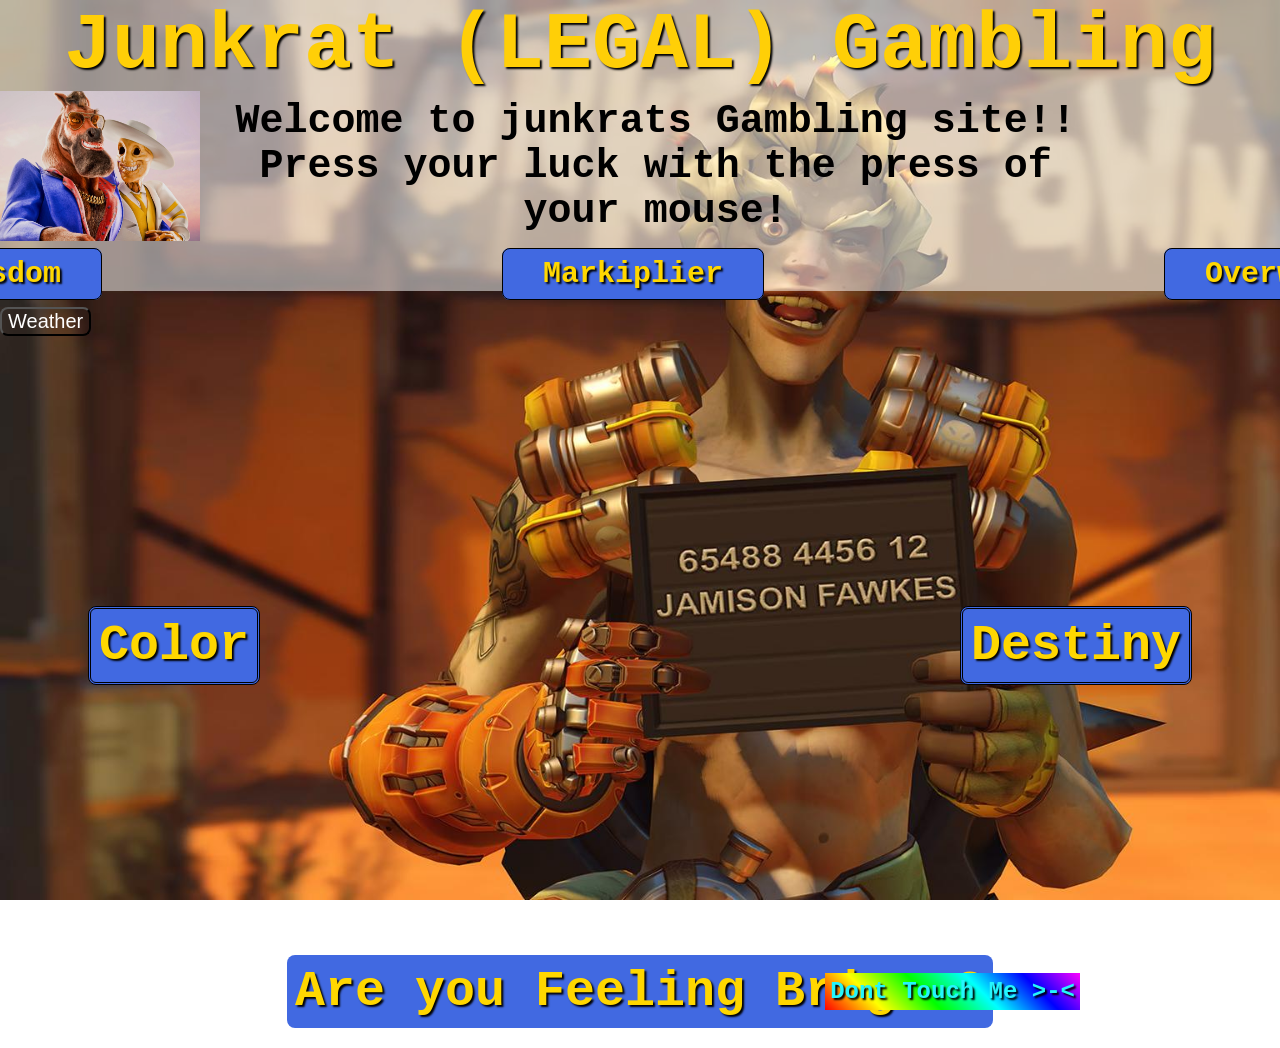
<file: index.html>
<html>

<head>
    <title>Junkrat's Gambling</title>
    <link rel="stylesheet" href="./Style.css">
</head>

<body class="background">
    <header>
        <article>
            <a href="./"></a>
            <h1 class="title1"> Junkrat (LEGAL) Gambling</h1>
            <div class="intro">  <a href="/LordAuraAdoration/" target=""> <img src="Lordaura.png" class="Lordaura"> </a> Welcome to junkrats Gambling site!! <br> Press your luck with the press of your mouse! <div class="Lordaura"></div> </div>
            <nav class="main-nav">
                <ul class="nav-list">
                    <li><a class="nav-button" href="https://puginarug.com" target="_blank">Wisdom</a></li>
                    <li><a class="nav-button" href="https://www.youtube.com/watch?v=cfW5T38Dd84" target="_blank">Markiplier</a>
                    </li>
                    <li><a class="nav-button" href="https://overwatch.blizzard.com/en-us/heroes/brigitte/" target="_blank">Overwatch</a>
                    </li>
                </ul>
            </nav>
        </article>
    </header>
    <article>
        <button id="Weather">
            Weather
        </button>
        <h2 class="middle-button">
            <a class="actual-button" href="https://randomcolour.com" target="_blank">Color</a></ul>
            <a id="Destiny" class="actual-button" target="_blank">Destiny</a>
        </h2>
        <article>
        <h2 class="Brigma">
            <a class="bottom-button" href="/AreYouFeelingBrigma/" target="">Are you Feeling Brigma?</a></ul>
            <a id="Random-button" href="/">Dont Touch Me >-< </a>
        </h2>
        </article>
    </article>
    <script src="Destiny.js"></script>
    <audio id="Vær">
        <source src="ItsSnowing.mp3" type="audio/mpeg">
    <script>
        const button=document.getElementById('Weather')
        button.addEventListener("click",()=>{            
            document.getElementById('Vær').currentTime = 0;
            document.getElementById('Vær').play()  

        // const Sound = new Audio("ItsSnowing.mp3")
        // Sound.addEventListener("canplaythrough", (event) => {
        // Sound.play();
      })
    </script>
    </audio>
</body>

</html>
</file>
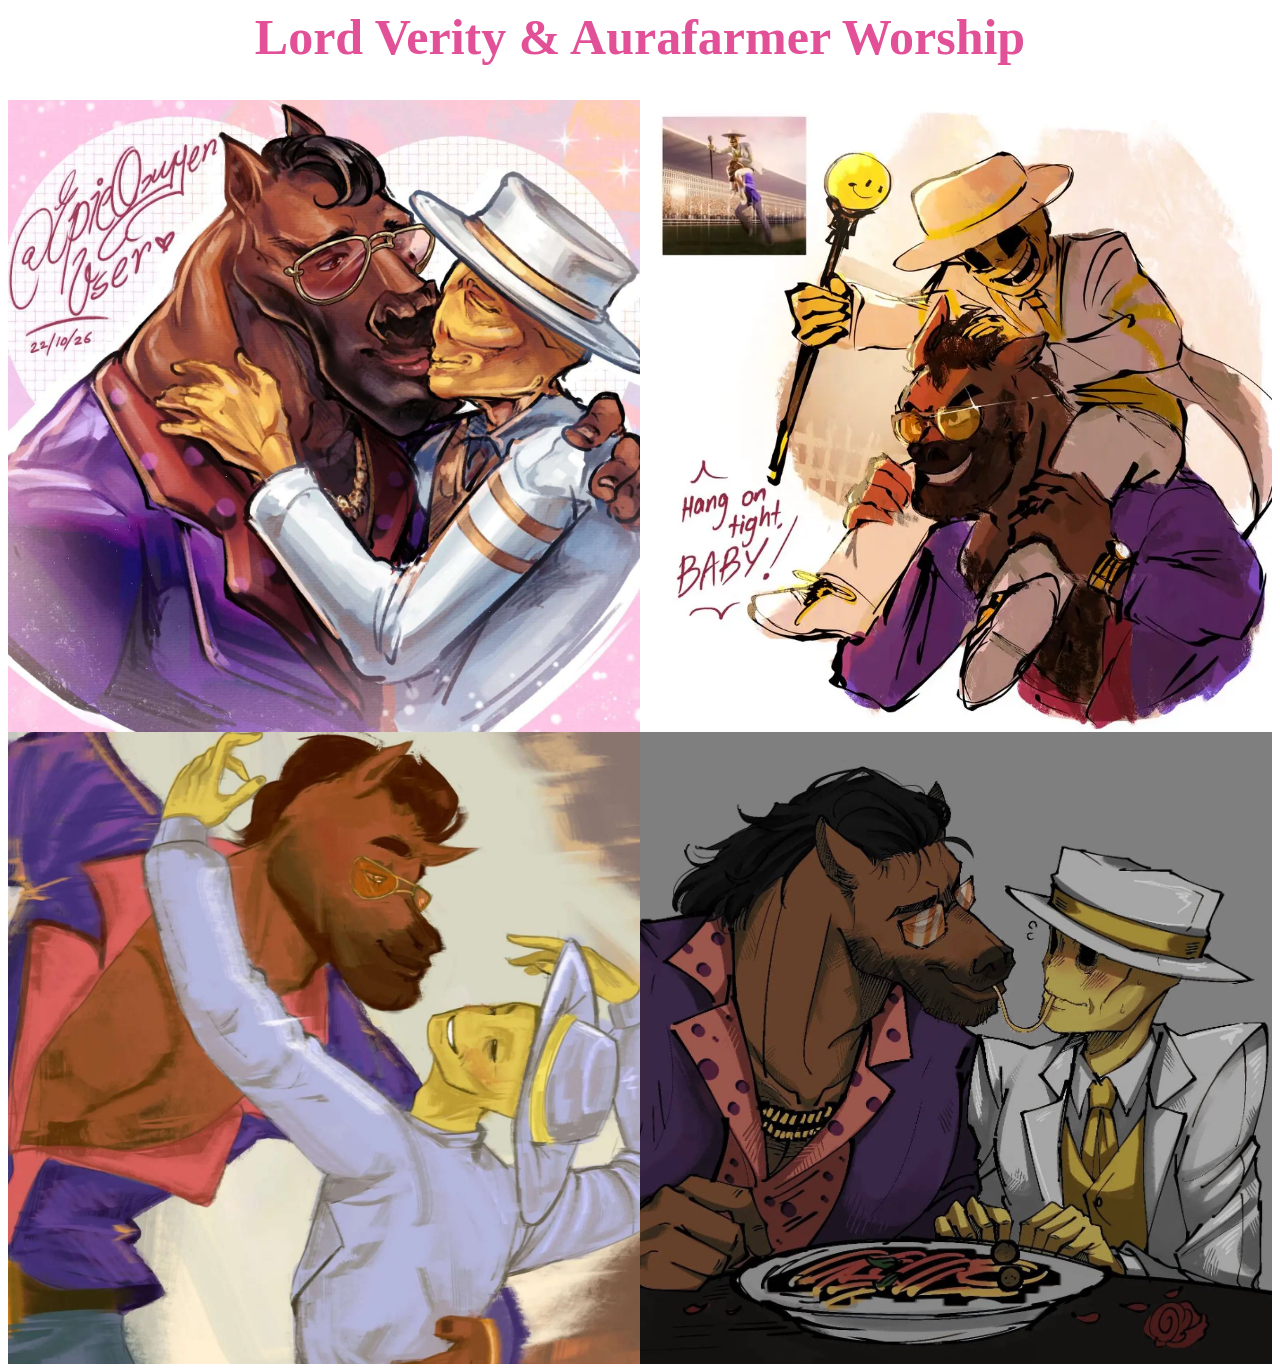
<file: LordAuraAdoration/index.html>
<html>
    <link rel="stylesheet" href="./../Style.css">
    <body>
        <h1 class="ShipTitle">Lord Verity & Aurafarmer Worship</h1>
        <div class="LordauraImages">
            <img src="./../LordAura1.jpg" alt="1">
            <img src="./../LordAura2.png" alt="2">
            <img src="./../LordAura3.jpg" alt="3">
            <img src="./../LordAura4.jpg" alt="4">
        </div>
    </body>
</html>
</file>
<file: Style.css>
*,*::after,*::before {
    box-sizing: border-box;
}
.lordaura {
    width: 200px;
    height: 150px;
}
.background {
    background-image: url('Junkrat mugshot.jpg');
    background-repeat: no-repeat;
    margin: 0;
    background-size: cover;
    background-attachment: fixed;
    font-family: 'Courier New', Courier, monospace;
}
.img {
size: fill;
}

#Weather {
    text-decoration: none;
    color: white;
    border-radius: 8px;
    background: none;
    font-size: 20px;
    font-weight: 200;
    width: fit-content;

}

.title1 {
    text-align: center;
    color: #FFCF07; 
    font-size: 80px;
    margin: 0;
    text-shadow: 2px 2px 2px #000000; 
}
.intro  {
    align-items: center;
    font-weight: 700;
    font-size: 40px;
    display: flex;
    justify-content: space-between;
    text-align: center;
    margin: 0;
}

.logo {
    align-self: center;

}
article {
    margin: auto;
}
.nav-list {
    display: flex;
    list-style-type: none;
    justify-content: center;
    width: 100%;
    gap: 400px;
}
.nav-button{
    text-decoration: none;
    color: gold;
    padding: 8px 40px;
    background-color: royalblue;
    border-radius: 8px;
    border: 1px solid black;
    font-size: 30px;
    font-weight: 600;
    text-shadow: 2px 2px 2px #000000;
}

header{
    background-color:  #ffffff83;
}
.middle-button {
    width: 100%;
    display: flex;
    align-items: center;
    justify-content: center;
    gap: 700px;
    padding: 250px 0;
}
.actual-button {
    text-decoration: none;
    color: gold;
    font-size: 50px;
    font-weight: 900;
    background-color: royalblue;
    border-radius: 8px;
    border: double black;
    display: flex;
    padding: 8px;
    width: fit-content;
    justify-content: center;
    text-shadow: 2px 2px 2px #000000;
}

.bottom-button {
    color: gold;
    font-size: 50px;
    font-weight: 900;
    background-color: royalblue;
    border-radius: 8px;
    border: black;
    display: flex;
    padding: 8px;
    width: fit-content;
    text-decoration: none;
    text-shadow: 2px 2px 2px #000000;
}

.Brigma {
    display: flex;
    justify-content: center;
    align-items: center;
}

.ShipTitle {
    color: #e25098;
    display: flex;
    justify-content: center;
    font-size: 50px;
}
.LordAuraImages {
    display: grid;
    grid-template-columns: 1fr 1fr;
    width: 100%;
    img {
        width: 100%;
    }

}

#Random-Button {
    color: #25F5FC;
    text-shadow: 2px 2px 2px #000000;
    background: linear-gradient(45deg, #f00, #ff0, #0f0, #0ff, #00f, #f0f);
    padding: 5px;
    text-decoration: none;
    width: fit-content;
    position: fixed;
    right: 200px;
    animation: mymove 4s infinite;
}
@keyframes  mymove {
    from {transform: scale(1);}
    25% {transform scale(1.25);}
    50% {transform: scale(1.5);}
    75% {transform: scale(1.25);}
    to {transform: scale(1);}
}
</file>
